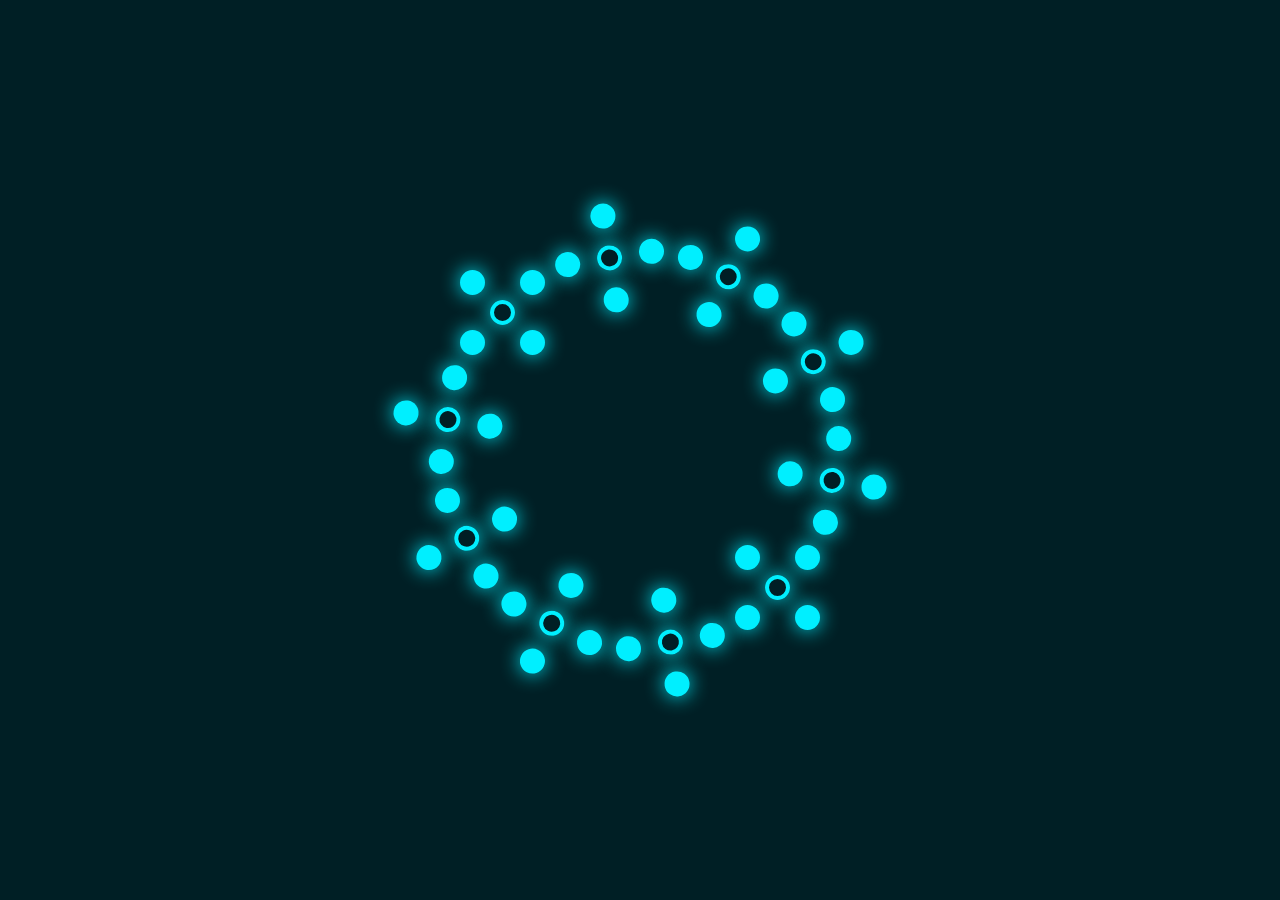
<file: Animation and Hover Effect/index.html>
<!DOCTYPE html>
<html lang="en">
  <head>
    <meta charset="UTF-8" />
    <meta http-equiv="X-UA-Compatible" content="IE=edge" />
    <meta name="viewport" content="width=device-width, initial-scale=1.0" />
    <link rel="stylesheet" href="style.css" />
    <title>Document</title>
  </head>
  <body>
    <div class="loader">
      <span style="--i: 1"></span>
      <span style="--i: 2"></span>
      <span style="--i: 3"></span>
      <span style="--i: 4"></span>
      <span style="--i: 5"></span>
      <span style="--i: 6"></span>
      <span style="--i: 7"></span>
      <span style="--i: 8"></span>
      <span style="--i: 9"></span>
      <span style="--i: 10"></span>
    </div>
  </body>
</html>
</file>
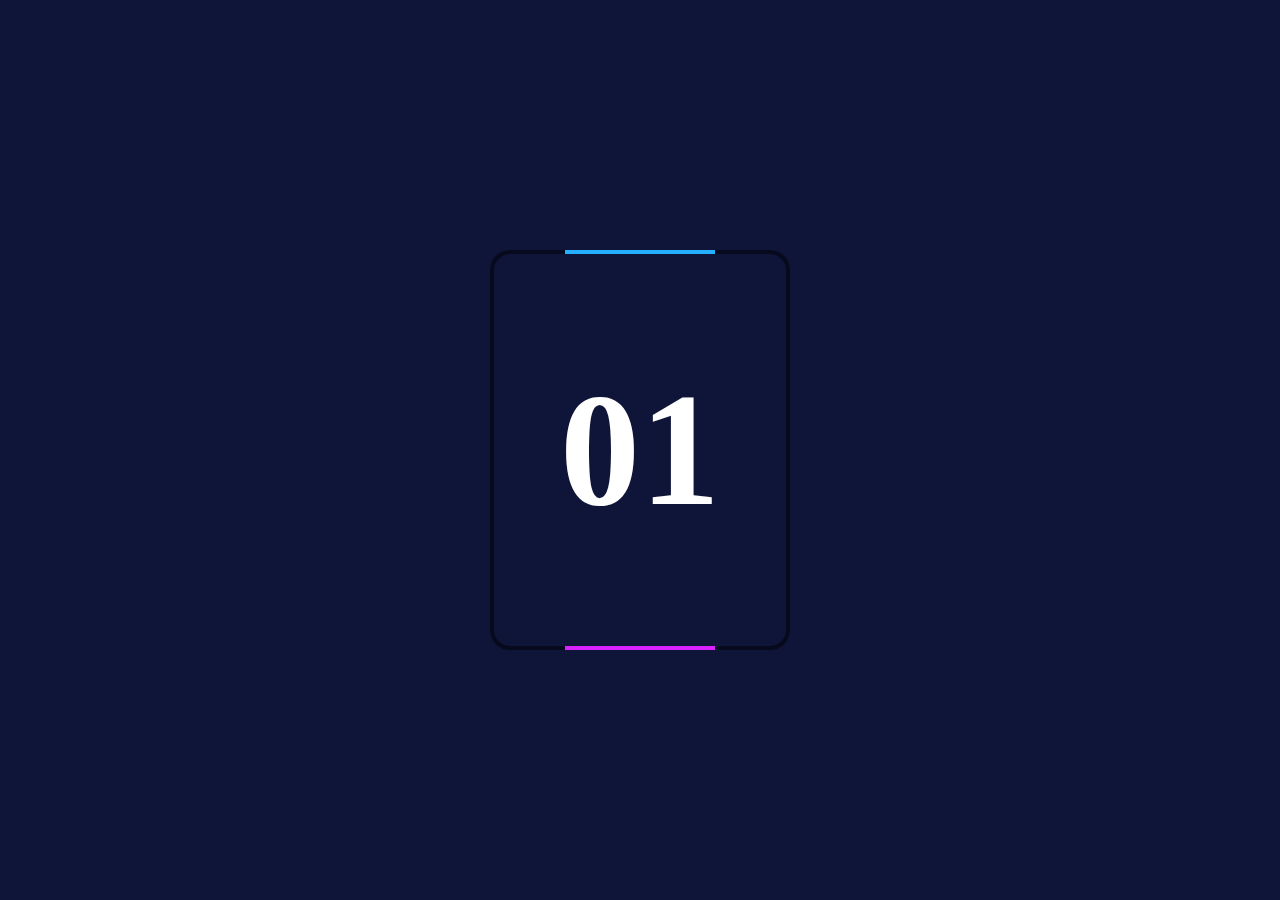
<file: Border Box/index.html>
<!DOCTYPE html>
<html lang="en">
  <head>
    <meta charset="UTF-8" />
    <meta http-equiv="X-UA-Compatible" content="IE=edge" />
    <meta name="viewport" content="width=device-width, initial-scale=1.0" />
    <link rel="stylesheet" href="style.css" />
    <title>Document</title>
  </head>
  <body>
    <div class="box">
      <h2>01</h2>
    </div>
  </body>
</html>
</file>
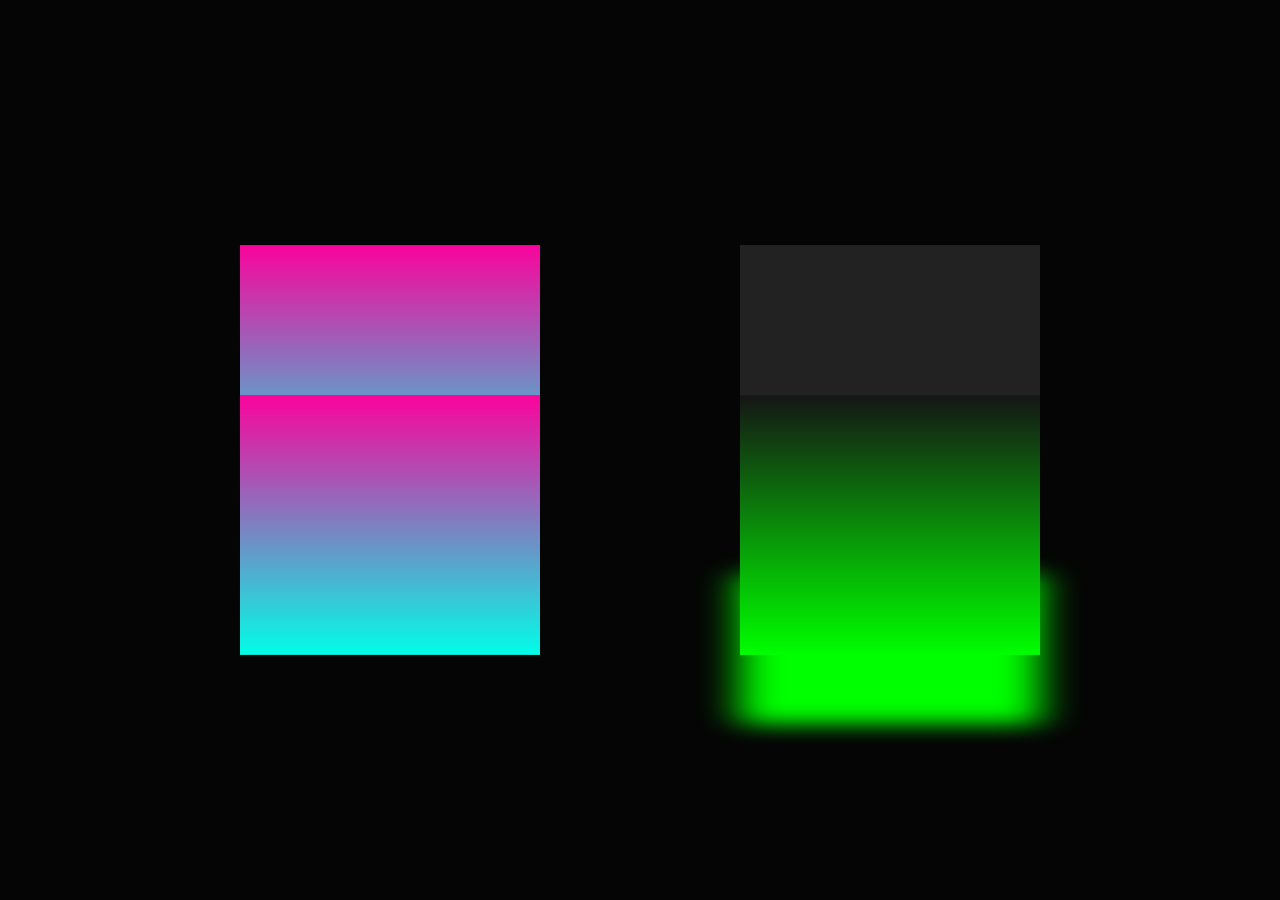
<file: Box Light/index.html>
<!DOCTYPE html>
<html lang="en">
  <head>
    <meta charset="UTF-8" />
    <meta http-equiv="X-UA-Compatible" content="IE=edge" />
    <meta name="viewport" content="width=device-width, initial-scale=1.0" />
    <link rel="stylesheet" href="style.css" />
    <title>Document</title>
  </head>
  <body>
    <div class="cube">
      <div>
        <span style="--i: 0"></span>
        <span style="--i: 1"></span>
        <span style="--i: 2"></span>
        <span style="--i: 3"></span>
      </div>
    </div>
    <div class="cube1">
      <div class="top"></div>
      <div>
        <span style="--i: 0"></span>
        <span style="--i: 1"></span>
        <span style="--i: 2"></span>
        <span style="--i: 3"></span>
      </div>
    </div>
  </body>
</html>
</file>
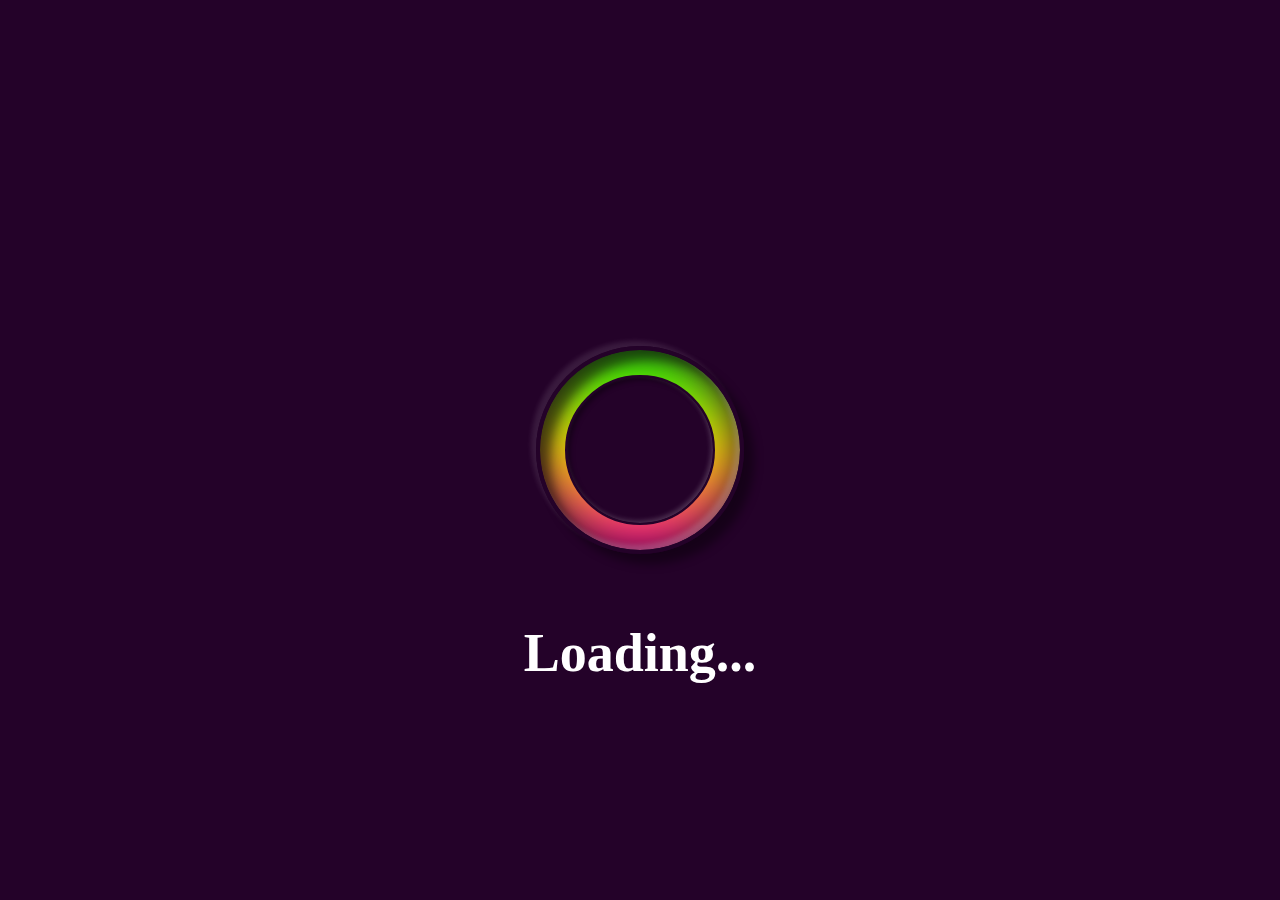
<file: Gradient Loader/index.html>
<!DOCTYPE html>
<html lang="en">
  <head>
    <meta charset="UTF-8" />
    <meta http-equiv="X-UA-Compatible" content="IE=edge" />
    <meta name="viewport" content="width=device-width, initial-scale=1.0" />
    <link rel="stylesheet" href="style.css" />
    <title>Document</title>
  </head>
  <body>
    <div class="loader">
      <span></span>
    </div>
    <h1>Loading...</h1>
  </body>
</html>
</file>
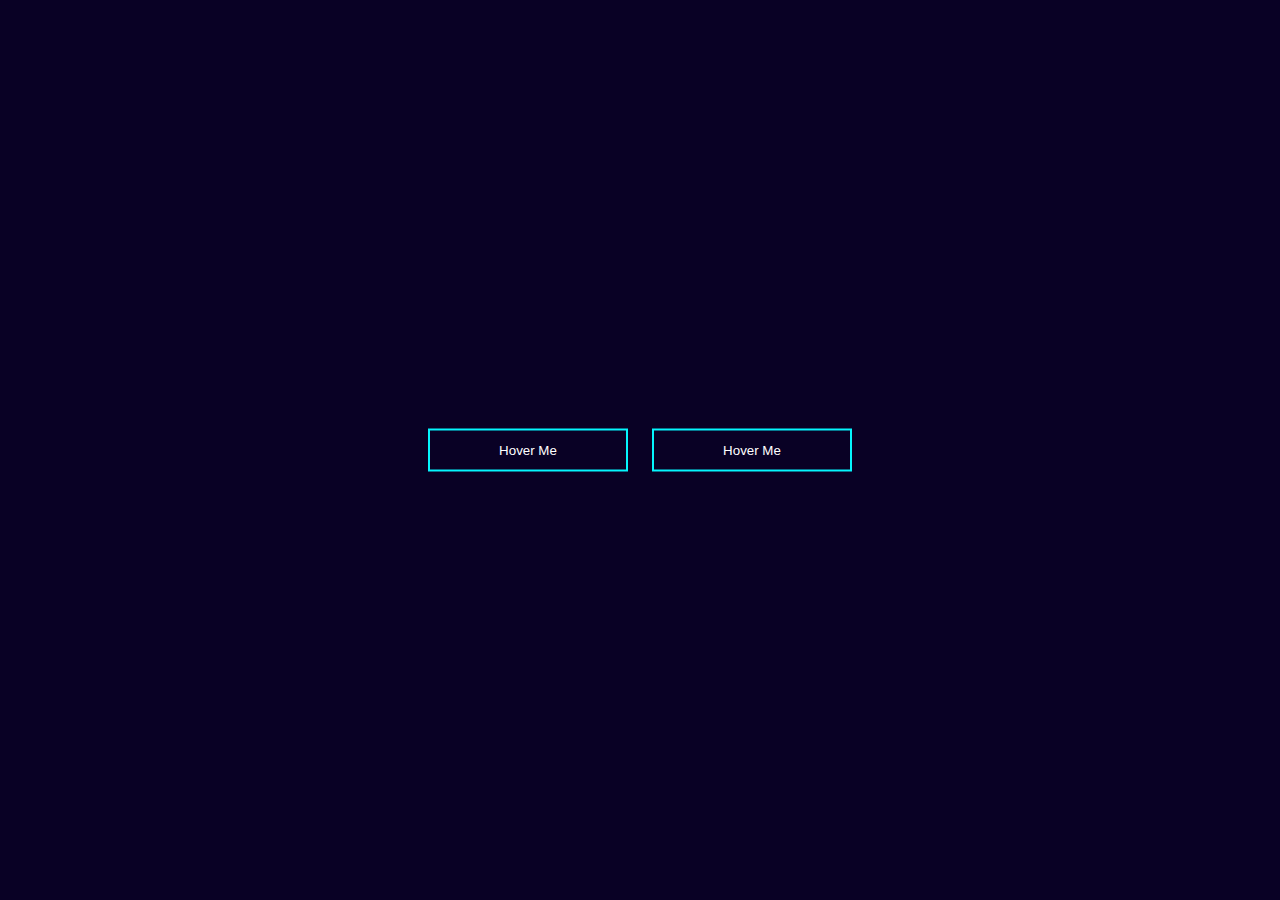
<file: Hover Btn/index.html>
<!DOCTYPE html>
<html lang="en">
  <head>
    <meta charset="UTF-8" />
    <meta http-equiv="X-UA-Compatible" content="IE=edge" />
    <meta name="viewport" content="width=device-width, initial-scale=1.0" />
    <link rel="stylesheet" href="style.css" />
    <title>Document</title>
  </head>
  <body>
    <div class="middle">
      <button class="btn btn1">Hover Me</button>
      <button class="btn btn2">Hover Me</button>
    </div>
  </body>
</html>
</file>
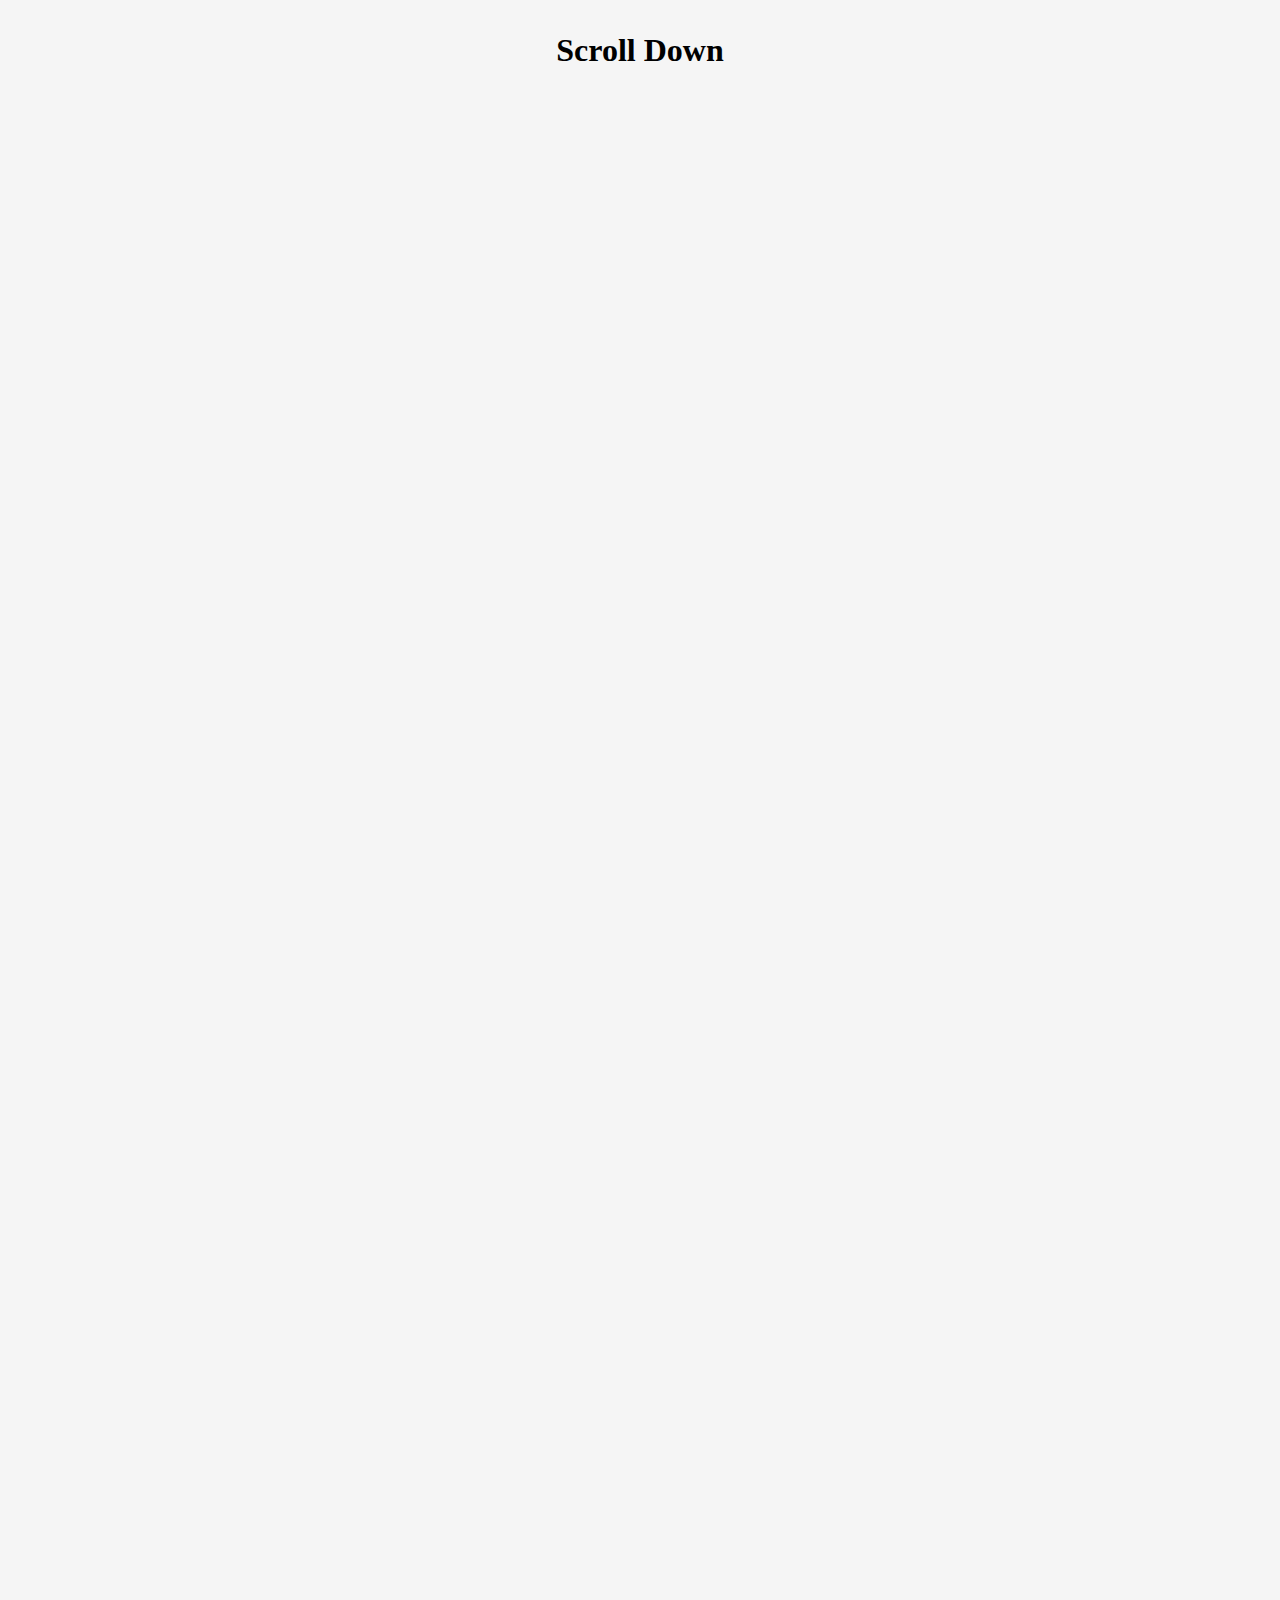
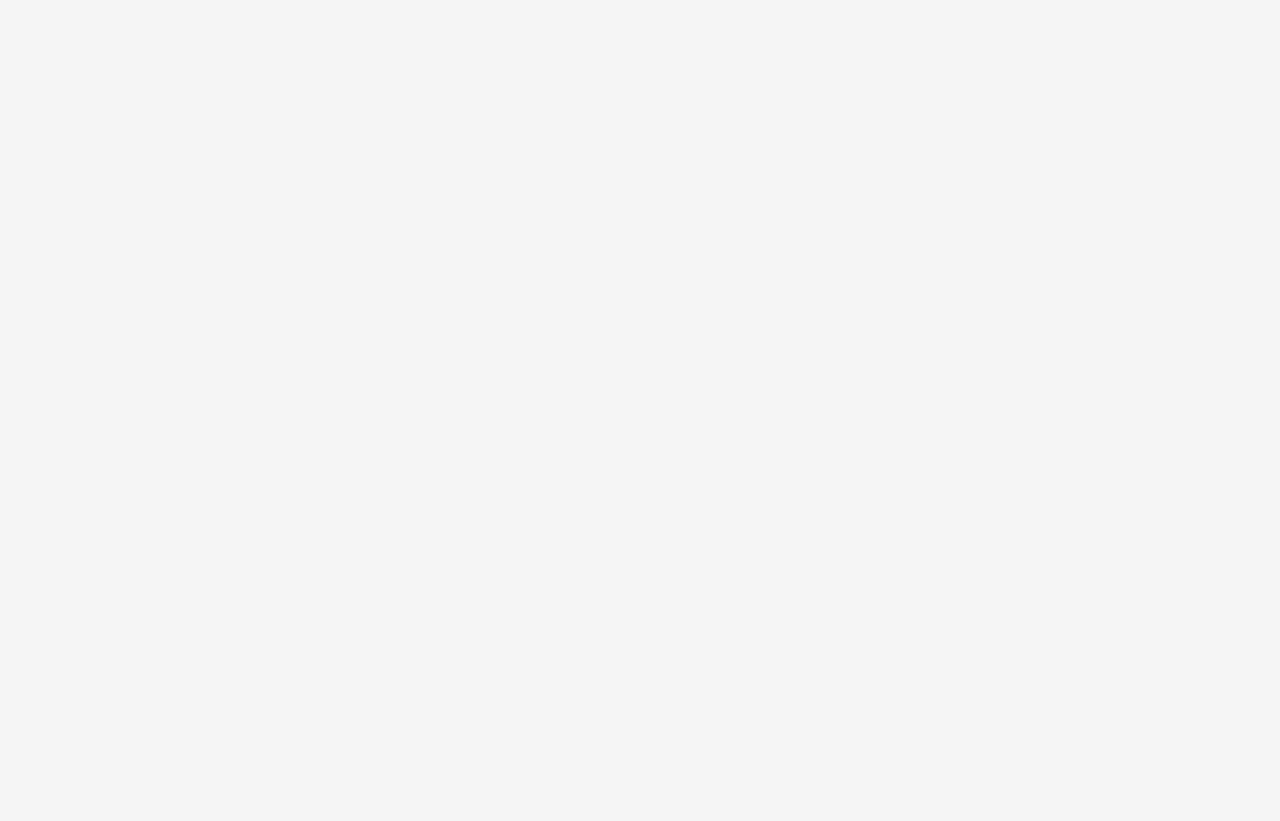
<file: Scroll Image/index.html>
<!DOCTYPE html>
<html lang="en">
  <head>
    <meta charset="UTF-8" />
    <meta http-equiv="X-UA-Compatible" content="IE=edge" />
    <meta name="viewport" content="width=device-width, initial-scale=1.0" />
    <link rel="stylesheet" href="style.css" />
    <title>Document</title>
  </head>
  <body>
    <h1>Scroll Down<i class="fas fa-arrow-down"></i></h1>
    <div class="image"></div>
    <div class="image"></div>
    <div class="image"></div>
    <div class="image"></div>
    <div class="image"></div>
    <div class="image"></div>
    <div class="image"></div>
    <div class="image"></div>
    <div class="image"></div>
    <div class="image"></div>
    <script>
      const images = document.querySelectorAll(".image");
      document.addEventListener("scroll", getImages);
      function getImages() {
        const bottom = window.innerHeight / 3;
        images.forEach((image) => {
          const imageTop = image.getBoundingClientRect().top;
          if (imageTop < bottom) image.classList.add("show");
          else image.classList.remove("show");
        });
      }
    </script>
  </body>
</html>
</file>
<file: Animation and Hover Effect/style.css>
* {
  margin: 0;
  padding: 0;
  box-sizing: border-box;
}
body {
  display: flex;
  justify-content: center;
  align-items: center;
  min-height: 100vh;
  overflow: hidden;
  background: #001f25;
}
.loader {
  position: relative;
  width: 300px;
  height: 300px;
}
.loader span {
  position: absolute;
  top: 0;
  left: 0;
  width: 100%;
  height: 100%;
  transform: rotate(calc(36deg * var(--i)));
}
.loader span::before {
  content: "";
  position: absolute;
  top: 0;
  left: 0;
  width: 25px;
  height: 25px;
  border-radius: 50%;
  background: transparent;
  border: 4px solid #00efff;
  box-sizing: border-box;
  box-shadow: 0 0 20px #00efff, -30px -30px 0 #00efff, -30px -30px 20px #00efff,
    30px 30px 0 #00efff, 30px 30px 20px #00efff, 30px -30px 0 #00efff,
    30px -30px 20px #00efff, -30px 30px 0 #00efff, -30px 30px 20px #00efff;
  animation: animate 5s linear infinite;
  animation-delay: calc(-0.25s * var(--i));
  transform-origin: 20px;
  transition: 2s;
}
.loader:hover span::before {
  box-shadow: 0 0 20px #00efff, -200px -200px 0 #00efff,
    -200px -200px 20px #00efff, 200px 200px 0 #00efff, 200px 200px 20px #00efff,
    200px -200px 0 #00efff, 200px -200px 20px #00efff, -200px 200px 0 #00efff,
    -200px 200px 20px #00efff;
  transform-origin: 250px;
}
@keyframes animate {
  0% {
    transform: rotate(0deg);
    filter: hue-rotate(0deg);
  }
  100% {
    transform: rotate(360deg);
    filter: hue-rotate(360deg);
  }
}
</file>
<file: Border Box/style.css>
* {
  margin: 0;
  padding: 0;
  box-sizing: border-box;
}
body {
  display: flex;
  justify-content: center;
  align-items: center;
  min-height: 100vh;
  background: #0e1538;
}
.box {
  position: relative;
  width: 300px;
  height: 400px;
  display: flex;
  justify-content: center;
  align-items: center;
  background: rgba(0, 0, 0, 0.5);
  overflow: hidden;
  border-radius: 20px;
}
.box::before {
  content: "";
  position: absolute;
  width: 150px;
  height: 140%;
  background: linear-gradient(#00ccff, #ff04ff);
  animation: animate 4s linear infinite;
}
.box::after {
  content: "";
  position: absolute;
  inset: 4px;
  background: #0e1538;
  border-radius: 16px;
}
@keyframes animate {
  0% {
    transform: rotate(0deg);
  }
  100% {
    transform: rotate(360deg);
  }
}
.box h2 {
  color: #fff;
  font-size: 10em;
  position: relative;
  z-index: 10;
}
</file>
<file: Box Light/style.css>
* {
  margin: 0;
  padding: 0;
  box-sizing: border-box;
}

body {
  display: flex;
  justify-content: center;
  align-items: center;
  min-height: 100vh;
  background: #050505;
}
.cube,
.cube1 {
  position: relative;
  width: 300px;
  height: 300px;
  transform-style: preserve-3d;
  transform: rotateX(-30deg);
  animation: animate 4s linear infinite;
  margin: 100px;
}
@keyframes animate {
  0% {
    transform: rotateX(-30deg) rotateY(0deg);
  }
  100% {
    transform: rotateX(-30deg) rotateY(360deg);
  }
}
.cube div,
.cube1 div {
  position: absolute;
  top: 0;
  left: 0;
  width: 100%;
  height: 100%;
  transform-style: preserve-3d;
}
.cube div span,
.cube1 div span {
  position: absolute;
  top: 0;
  left: 0;
  width: 100%;
  height: 100%;
  background: linear-gradient(#fa049c, #02fde8);
  transform: rotateY(calc(90deg * var(--i))) translateZ(150px);
}
.cube1 div span {
  background: linear-gradient(#151515, #0f0);
}
.top {
  position: absolute;
  top: 0;
  left: 0;
  width: 300px;
  height: 300px;
  background: #222;
  transform: rotateX(90deg) translateZ(150px);
}
.top::before {
  content: "";
  position: absolute;
  top: 0;
  left: 0;
  width: 300px;
  height: 300px;
  background: #0f0;
  transform: translateZ(-380px);
  filter: blur(20px);
  box-shadow: 0 0 120px rgba(0, 255, 0, 0.2),
    0 0 200px rgba(0, 255, 0, 0.4) 0 0 300px rgba(0, 255, 0, 0.6) 0 0 400px
      rgba(0, 255, 0, 0.8) 0 0 500px rgba(0, 255, 0, 1);
}
</file>
<file: Gradient Loader/style.css>
* {
  margin: 0;
  padding: 0;
}
body {
  display: flex;
  justify-content: center;
  align-items: center;
  min-height: 100vh;
  background: #240229;
}
.loader {
  position: relative;
  width: 200px;
  height: 200px;
  overflow: hidden;
  border-radius: 50%;
  border: 4px solid #240229;
  box-shadow: -5px -5px 5px rgba(255, 255, 255, 0.1),
    10px 10px 10px rgba(0, 0, 0, 0.4),
    inset -5px -5px 5px rgba(255, 255, 255, 0.2),
    inset 10px 10px 10px rgba(0, 0, 0, 0.4);
}
.loader::before {
  content: "";
  position: absolute;
  top: 25px;
  left: 25px;
  right: 25px;
  bottom: 25px;
  z-index: 10;
  background: #240229;
  border-radius: 50%;
  border: 2px solid #240229;
  box-shadow: inset -2px -2px 5px rgba(255, 255, 255, 0.2),
    inset 3px 3px 5px rgba(0, 0, 0, 0.4);
}
h1 {
  position: absolute;
  color: #fff;
  font-size: 6vh;
  margin-top: 45vh;
}
.loader span {
  position: absolute;
  width: 100%;
  height: 100%;
  border-radius: 50%;
  z-index: -1;
  background: linear-gradient(#0dff00, #fad502, #ff009d);
  filter: blur(20px);
  animation: animate 1s linear infinite;
}
@keyframes animate {
  0% {
    transform: rotate(0deg);
  }
  100% {
    transform: rotate(360deg);
  }
}
</file>
<file: Hover Btn/style.css>
* {
  margin: 0;
  padding: 0;
  box-sizing: border-box;
}
body {
  background: #090125;
}
.middle {
  position: absolute;
  top: 50%;
  left: 50%;
  transform: translate(-50%, -50%);
  text-align: center;
}
.btn {
  position: relative;
  background: none;
  border: 2px solid #05f5fd;
  color: #fff;
  padding: 12px 20px;
  min-width: 200px;
  margin: 10px;
  cursor: pointer;
  transition: color 0.4s linear;
}
.btn:hover {
  color: #090125;
}
.btn::before {
  content: "";
  position: absolute;
  left: 0;
  top: 0;
  width: 100%;
  height: 100%;
  background: #05f5fd;
  z-index: -1;
  transition: transform 0.5s;
  transform-origin: 0 0;
  transition-timing-function: cubic-bezier(0.5, 1.6, 0.4, 0.7);
}
.btn1::before {
  transform: scaleX(0);
}
.btn2::before {
  transform: scaleY(0);
}
.btn1:hover::before {
  transform: scaleX(1);
}
.btn2:hover::before {
  transform: scaleY(1);
}
</file>
<file: Scroll Image/style.css>
body {
  background-color: #f5f5f5;
  display: flex;
  align-items: center;
  justify-content: center;
  flex-direction: column;
  margin: 0;
  overflow-x: hidden;
}

h1 {
  margin: 1em;
}

.fa-arrow-down {
  animation: scroll 0.3s infinite forwards;
}
@keyframes scroll {
  50% {
    transform: rotate(15deg);
  }
}

.image {
  background: url("pic.png");
  background-size: cover;
  display: flex;
  margin: 1em;
  justify-content: center;
  width: 400px;
  height: 200px;
  border-radius: 1em;
  transform: translateX(400%);
  transition: transform 0.5s;
}

.image:nth-of-type(even) {
  transform: translateX(-400%);
}

.image.show {
  transform: translateX(0);
}
</file>
